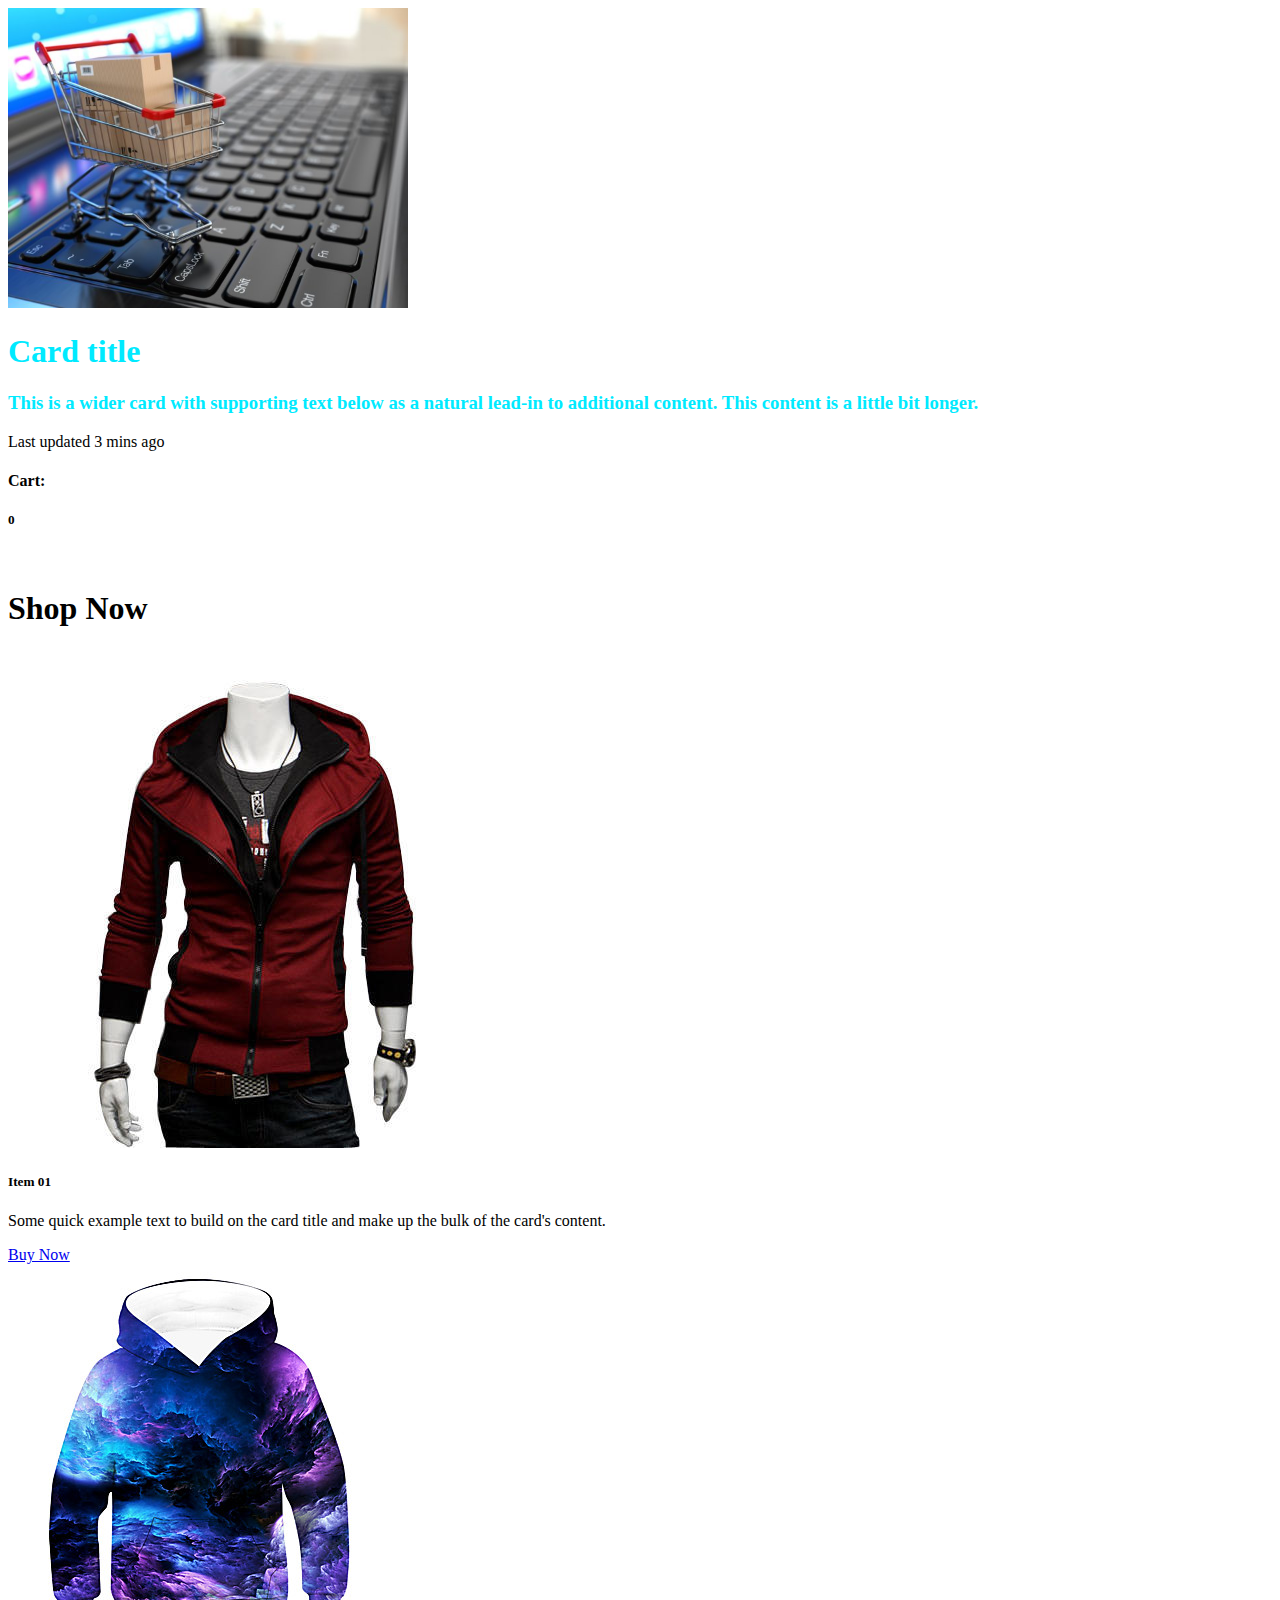
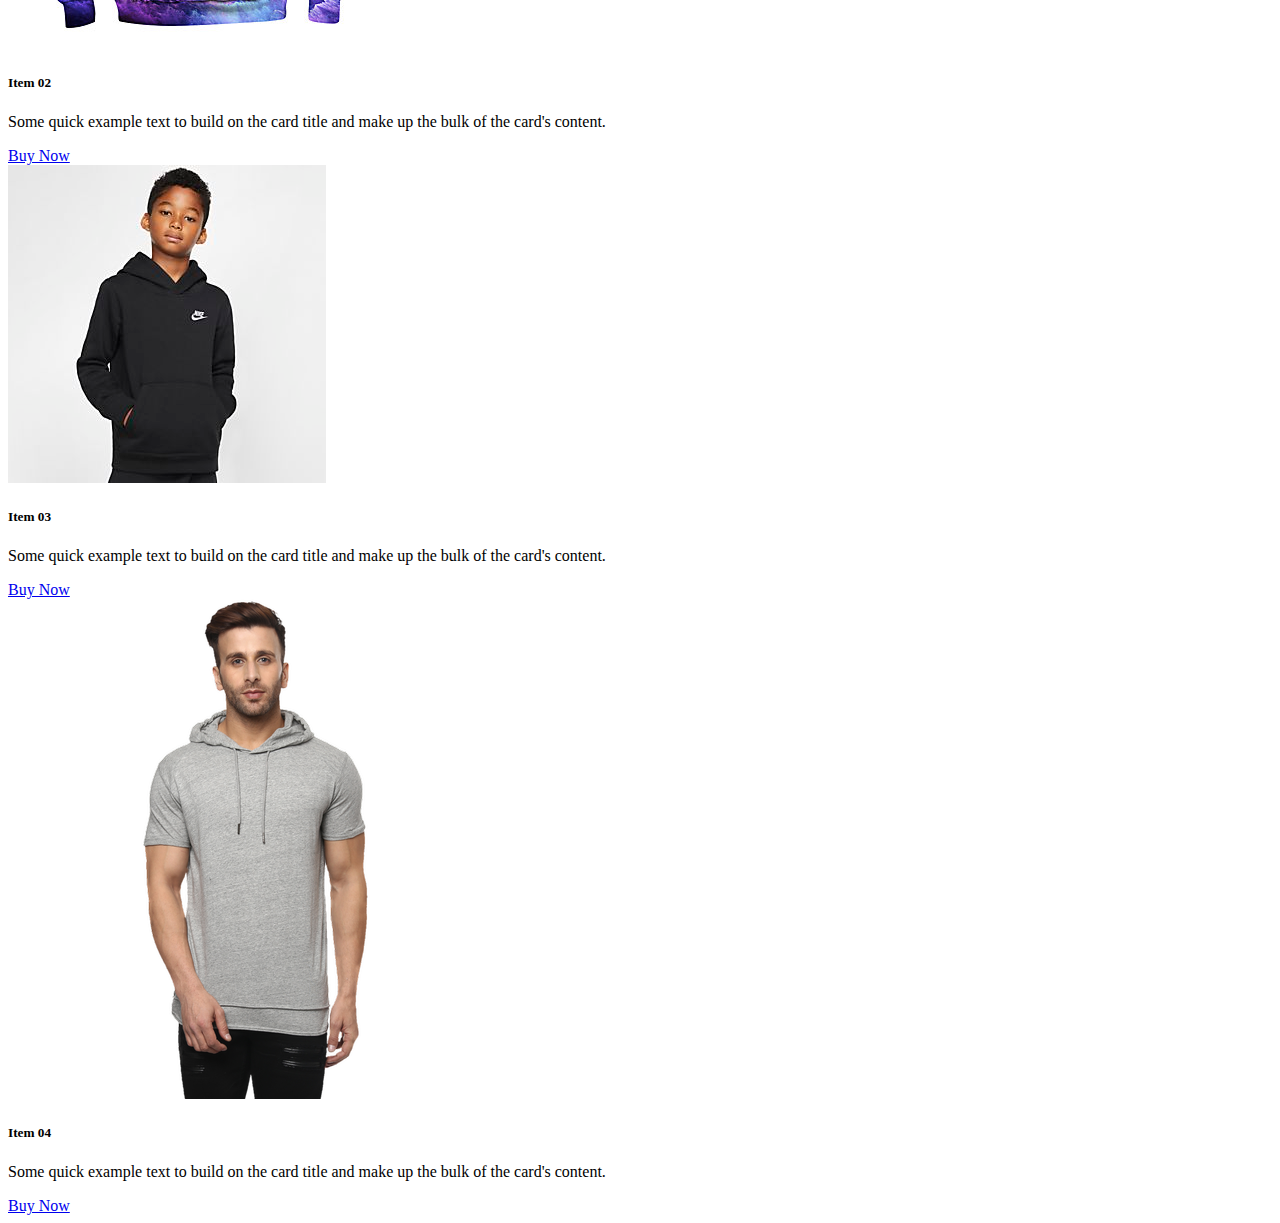
<file: index.html>
<!DOCTYPE html>
<html lang="en">
<head>
    <meta charset="UTF-8">
    <meta http-equiv="X-UA-Compatible" content="IE=edge">
    <meta name="viewport" content="width=device-width, initial-scale=1.0">
    <link href="https://cdn.jsdelivr.net/npm/bootstrap@5.0.0-beta2/dist/css/bootstrap.min.css" rel="stylesheet" integrity="sha384-BmbxuPwQa2lc/FVzBcNJ7UAyJxM6wuqIj61tLrc4wSX0szH/Ev+nYRRuWlolflfl" crossorigin="anonymous">
    <script src="https://cdn.jsdelivr.net/npm/bootstrap@5.0.0-beta2/dist/js/bootstrap.bundle.min.js" integrity="sha384-b5kHyXgcpbZJO/tY9Ul7kGkf1S0CWuKcCD38l8YkeH8z8QjE0GmW1gYU5S9FOnJ0" crossorigin="anonymous"></script>
    <link rel="stylesheet" href="style.css">
    <title>Shoping Now</title>
</head>
<body>
    <section class="container">
        <div class="banner-height card bg-dark text-white">
            <img src="images/banner-images.jpg" class="card-img" alt="...">
            <div class="card-img-overlay">
              <h1 class="color card-title">Card title</h1>
              <h3 class="color card-text">This is a wider card with supporting text below as a natural lead-in to additional content. This content is a little bit longer.</h3>
              <p class="card-text">Last updated 3 mins ago</p>
              
              <h4>Cart:</h4>
              <h5 id="cart">0</h5>
            
            </div>
          </div>
    </section>     
    <br>

    <section class="container">
        <h1>Shop Now</h1>

          <div class="row">
            <div class="col-lg-3 card">
                <img src="images/item1-images.jpg" class="card-img-top" alt="...">
                <div class="card-body">
                  <h5 class="card-title">Item 01</h5>
                  <p class="card-text">Some quick example text to build on the card title and make up the bulk of the card's content.</p>
                  <a href="#" class="btn btn-primary button">Buy Now</a>
                </div>
              </div>


              <div class="col-lg-3 card">
                <img src="images/item2-images.jpg" class="card-img-top" alt="...">
                <div class="card-body">
                  <h5 class="card-title">Item 02</h5>
                  <p class="card-text">Some quick example text to build on the card title and make up the bulk of the card's content.</p>
                  <a href="#" class="btn btn-primary button">Buy Now</a>
                </div>
              </div>

              <div class="col-lg-3 card">
                <img src="images/item3-images.jpg" class="card-img-top" alt="...">
                <div class="card-body">
                  <h5 class="card-title">Item 03</h5>
                  <p class="card-text">Some quick example text to build on the card title and make up the bulk of the card's content.</p>
                  <a href="#" class="btn btn-primary button">Buy Now</a>
                </div>
              </div>


              <div class="col-lg-3 card">
                <img src="images/item4-images.png" class="card-img-top" alt="...">
                <div class="card-body">
                  <h5 class="card-title">Item 04</h5>
                  <p class="card-text">Some quick example text to build on the card title and make up the bulk of the card's content.</p>
                  <a href="#" class="btn btn-primary button">Buy Now</a>
                </div>
              </div>
          </div>
    </section>
    
   
    <script src="main.js"></script>
</body>
</html>
</file>
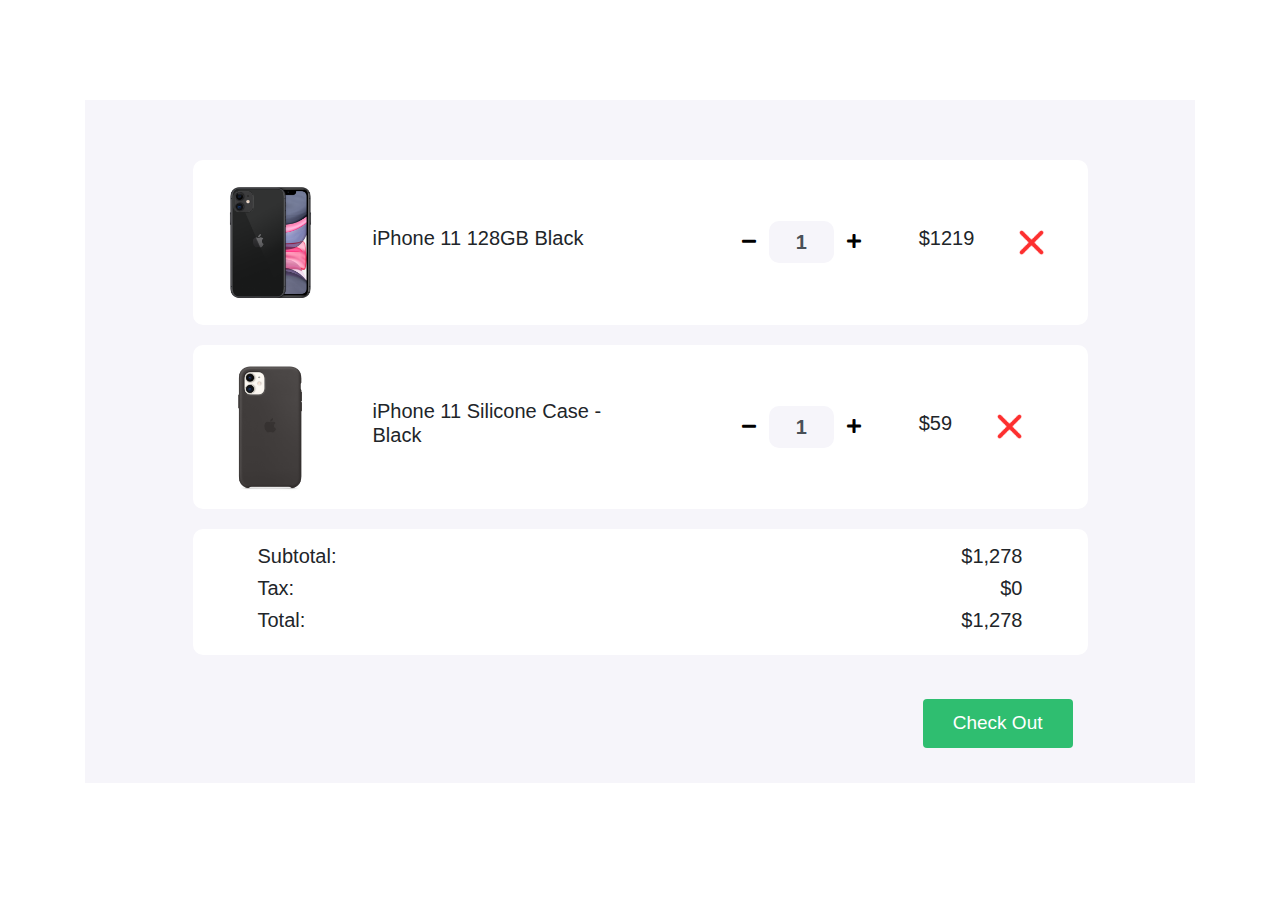
<file: cart.html>
<!DOCTYPE html>
<html>

<head>
   <title>Add Item</title>
   <meta charset="utf-8">
   <meta name="viewport" content="width=device-width, initial-scale=1">
   <link rel="stylesheet" href="https://maxcdn.bootstrapcdn.com/bootstrap/4.0.0/css/bootstrap.min.css">
   <link href="https://cdnjs.cloudflare.com/ajax/libs/font-awesome/5.11.2/css/all.css" rel="stylesheet" />
   <link href="style.css" rel="stylesheet">
</head>

<body>

   <section>
      <div class="container">
         <div class="cart">
            <div class="col-md-12 col-lg-10 mx-auto">
               <div class="cart-item">
                  <div class="row">
                     <div class="col-md-7 center-item">
                        <img src="images/product-1.png" alt="">
                        <h5>iPhone 11 128GB Black</h5>
                     </div>

                     <div class="col-md-5 center-item">
                        <div class="input-group number-spinner">
                           <button id="mobile-decrease" class="btn btn-default"><i class="fas fa-minus"></i></button>
                           <input id="mobile-count" type="text" class="form-control text-center" value="1">
                           <button id="mobile-increase" class="btn btn-default"><i class="fas fa-plus"></i></button>
                        </div>
                        <h5 id="mobile-total">$1219</h5>
                        <img src="images/remove.png" alt="" class="remove-item">
                     </div>
                  </div>
               </div>

               <div class="cart-item">
                  <div class="row">
                     <div class="col-md-7 center-item mx-auto">
                        <img src="images/product-2.png" alt="">
                        <h5>iPhone 11 Silicone Case - Black</h5>
                     </div>
                     <div class="col-md-5 center-item">
                        <div class="input-group number-spinner">
                           <button id="case-decrease" class="btn btn-default"><i class="fas fa-minus"></i></button>
                           <input id="case-count" type="text" class="form-control text-center" value="1">
                           <button id="case-increase" class="btn btn-default"><i class="fas fa-plus"></i></button>

                        </div>
                        <h5 id="case-total">$59</h5>
                        <img src="images/remove.png" alt="" class="remove-item">
                     </div>
                  </div>
               </div>

               <div class="cart-item">
                  <div class="row">

                     <div class="col-md-8">
                        <h5>Subtotal: </h5>
                        <h5>Tax:</h5>
                        <h5>Total:</h5>
                     </div>

                     <div class="col-md-4 status">
                        <h5 id="total-price">$1,278</h5>
                        <h5 id="tax-amount">$0</h5>
                        <h5 id="total-amount">$1,278</h5>
                     </div>
                  </div>
               </div>
               <div class="col-md-12 pt-4 pb-4">
                  <button type="button" class="btn btn-success check-out">Check Out</button>
               </div>
            </div>
         </div>
      </div>
   </section>
</body>

</html>
</file>
<file: style.css>
.banner-height img{
    height: 300px;
}

.color{
    color: rgb(0, 234, 255);
}

body{
	background: #fff;
}
.cart{
	margin: 100px 0;
	background-color: #F6F5FA;;
	padding: 60px 0;
}
.total-price{
	padding-bottom: 15px;
}
.cart-item{
	background-color: #fff;
	border-radius: 10px;
	padding: 15px 20px;
	margin-bottom: 20px;
}
.center-item{
    display: flex;
    align-items: center;
    justify-content: flex-start;
}
.cart-item img{
	width: 115px;
}
.cart-item h5{
    padding: 0 45px;
}
.cart-item .remove-item{
	width: 25px!important;
}
.btn-default{
	background-color: #fff;
}
.cart-item .form-control{
	background-color: #F6F5FA;
	border: none;
    width: 65px;
    border-radius: 10px!important;
    font-weight: 700;
    font-size: 20px;
}
.input-group{
	width: unset;
}
.status{
	text-align: right;
}
.check-out{
    float: right;
    padding: 10px 30px;
	font-size: 19px;
	background-color: #2FBE70;
	border: none;
}
</file>
